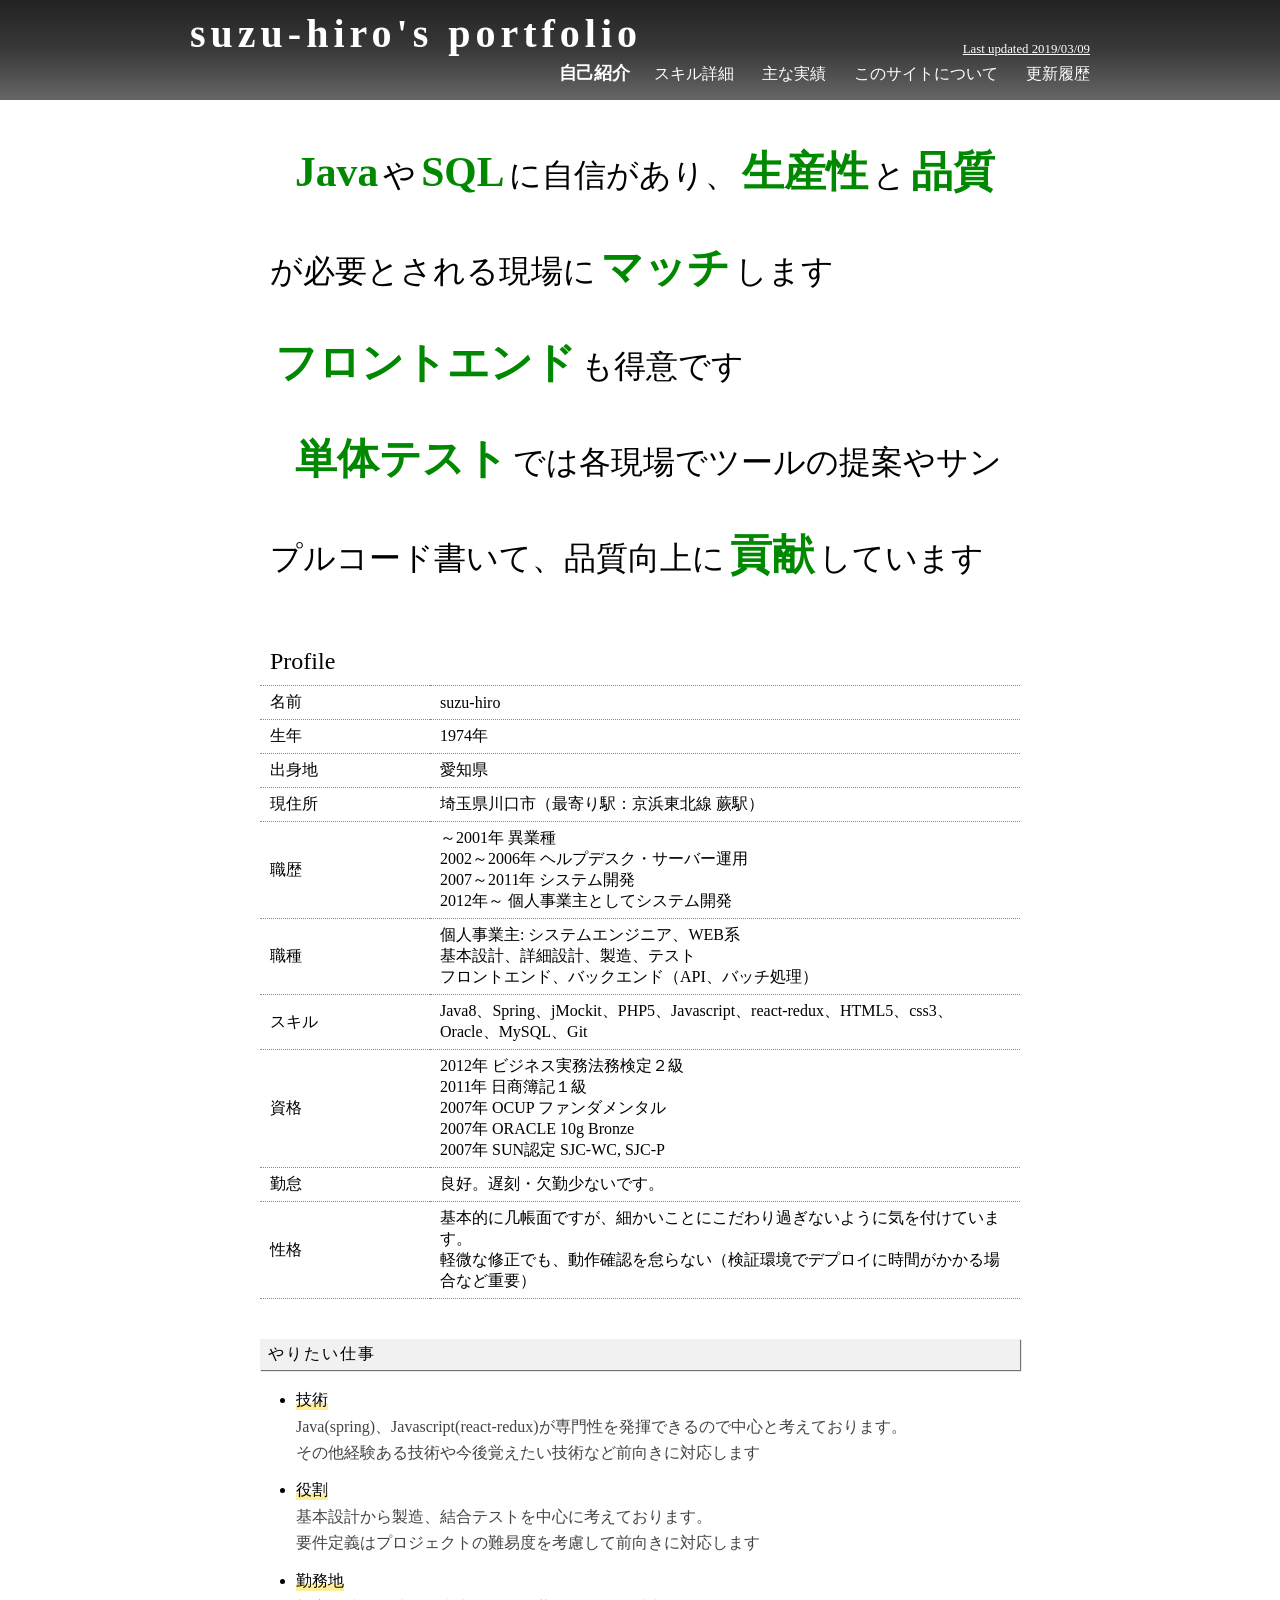
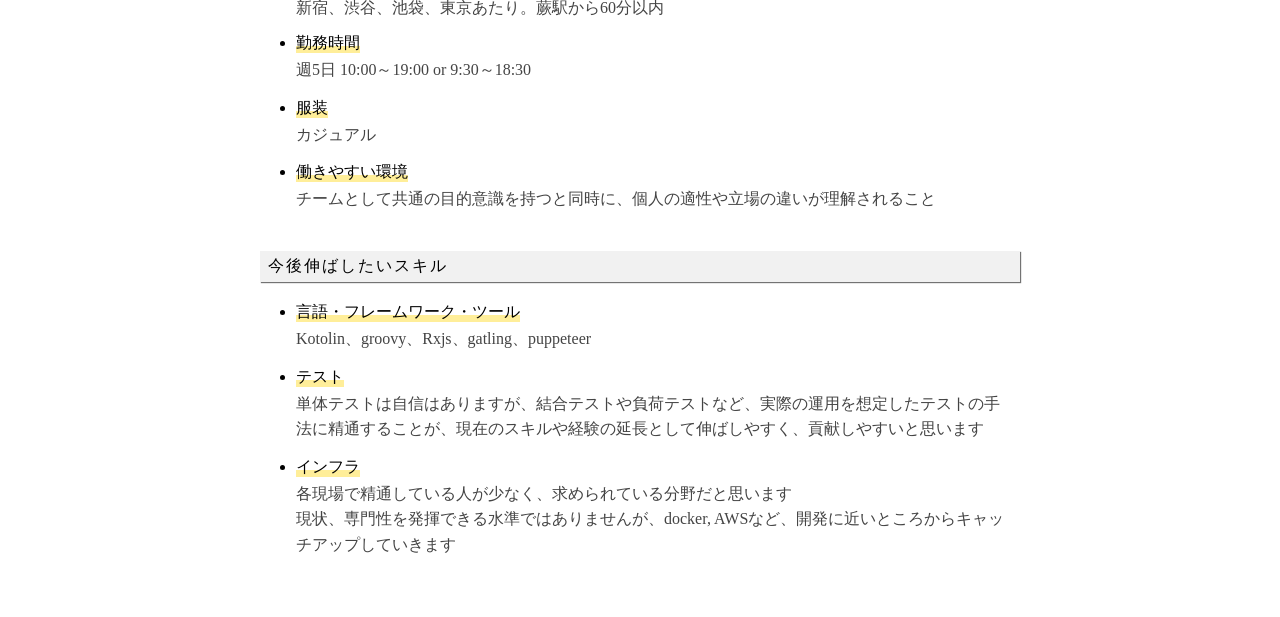
<file: index.html>
<!doctype html>
<html>
<head>
	<meta charset="UTF-8"/>
	<meta name="viewport" content="width=device-width,initial-scale=1">
	<title>suzu-hiro's portfolio</title>
	<link rel="shortcut icon" href="./favicon.png"/>
	<link rel="stylesheet" href="./main.css">
	<style>
	</style>
	<script src="./js/rxjs.umd.min.js"></script>
	<script src="./main.js"></script>
	<script>
	</script>
</head>
<body>
	<header>
		<div class="container">
			<h1>suzu-hiro's portfolio</h1>
			<div class="update">Last updated 2019/03/09</div>
			<div class="menu-wrapper">
				<div class="humberger"><i class="fas fa-bars"></i></div>
				<ul class="menu">
					<li class="menu-title">
						<h2>suzuhiro's portfolio</h2>
						<p>MENU</p>
						<div class="close"><i class="far fa-times-circle"></i></div>
					</li>
					<li class="sel">自己紹介</li>
					<li>スキル詳細</li>
					<li>主な実績</li>
					<li>このサイトについて</li>
					<li>更新履歴</li>
				</ul>
			</div>
			<div class="overlay"></div>
		</div>
	</header>
	<div id="content">
		<div class="container">
			<article class="profile sel">
				<section class="full-screen">
					<p>
						<em>Java</em>や<em>SQL</em>に自信があり、<em>生産性</em>と<em>品質</em>が必要とされる現場に<em>マッチ</em>します<br>
						<em>フロントエンド</em>も得意です
					</p>
					<p>
						<em>単体テスト</em>では各現場でツールの提案やサンプルコード書いて、品質向上に<em>貢献</em>しています
					</p>
				</section>
				<table class="common-table">
					<caption>Profile</caption>
					<tbody>
						<tr>
							<th>名前</th>
							<td>suzu-hiro</td>
						</tr>
						<tr>
							<th>生年</th>
							<td>1974年</td>
						</tr>
						<tr>
							<th>出身地</th>
							<td>愛知県</td>
						</tr>
						<tr>
							<th>現住所</th>
							<td>埼玉県川口市（最寄り駅：京浜東北線 蕨駅）</td>
						</tr>
						<tr>
							<th>職歴</th>
							<td>
								～2001年 異業種<br>
								2002～2006年 ヘルプデスク・サーバー運用<br>
								2007～2011年 システム開発<br>
								2012年～ 個人事業主としてシステム開発
							</td>
						</tr>
						<tr>
							<th>職種</th>
							<td>
								個人事業主: システムエンジニア、WEB系<br>
								基本設計、詳細設計、製造、テスト<br>
								フロントエンド、バックエンド（API、バッチ処理）
							</td>
						</tr>
						<tr>
							<th>スキル</th>
							<td>
								Java8、Spring、jMockit、PHP5、Javascript、react-redux、HTML5、css3、Oracle、MySQL、Git
							</td>
						</tr>
						<tr>
							<th>資格</th>
							<td>
								2012年 ビジネス実務法務検定２級<br>
								2011年 日商簿記１級<br>
								2007年 OCUP ファンダメンタル<br>
								2007年 ORACLE 10g Bronze<br>
								2007年 SUN認定 SJC-WC, SJC-P
							</td>
						</tr>
						<tr>
							<th>勤怠</th>
							<td>良好。遅刻・欠勤少ないです。</td>
						</tr>
						<tr>
							<th>性格</th>
							<td>基本的に几帳面ですが、細かいことにこだわり過ぎないように気を付けています。<br>軽微な修正でも、動作確認を怠らない（検証環境でデプロイに時間がかかる場合など重要）</td>
						</tr>
					</tbody>
				</table>
				<section class="simple">
					<dl>
						<dt>やりたい仕事</dt>
						<dd>
							<ul class="normal-list">
								<li>
									<em>技術</em>
									<p>
										Java(spring)、Javascript(react-redux)が専門性を発揮できるので中心と考えております。<br>その他経験ある技術や今後覚えたい技術など前向きに対応します
									</p>
								</li>
								<li>
									<em>役割</em>
									<p>
										基本設計から製造、結合テストを中心に考えております。<br>要件定義はプロジェクトの難易度を考慮して前向きに対応します
									</p>
								</li>
								<li>
									<em>勤務地</em>
									<p>新宿、渋谷、池袋、東京あたり。蕨駅から60分以内<p>
								</li>
								<li>
									<em>勤務時間</em>
									<p>週5日 10:00～19:00 or 9:30～18:30</p>
								</li>
								<li><em>服装</em><p>カジュアル</p></li>
								<li><em>働きやすい環境</em><p>チームとして共通の目的意識を持つと同時に、個人の適性や立場の違いが理解されること</li>
						</dd>
						<dt>今後伸ばしたいスキル</dt>
						<dd>
							<ul class="normal-list">
								<li><em>言語・フレームワーク・ツール</em>
									<p>Kotolin、groovy、Rxjs、gatling、puppeteer</p>
								</li>
								<li>
									<em>テスト</em>
									<p>単体テストは自信はありますが、結合テストや負荷テストなど、実際の運用を想定したテストの手法に精通することが、現在のスキルや経験の延長として伸ばしやすく、貢献しやすいと思います</p>
								</li>
								<li>
									<em>インフラ</em>
									<p>
										各現場で精通している人が少なく、求められている分野だと思います<br>現状、専門性を発揮できる水準ではありませんが、docker, AWSなど、開発に近いところからキャッチアップしていきます
									</p>
								</li>
						</dd>
					</dl>
				</section>
			</article>
			<article class="accordion skill">
				<p class="a_title">スキル詳細</p>
				<section class="blue open">
					<div class="header">
						<div class="title">Java<span>5年～</span></div>
						<div class="star"><i class="fas fa-star"></i><i class="fas fa-star"></i><i class="fas fa-star"></i></div>
						<i class="fas fa-angle-up"></i>
					</div>
					<div class="detail">
						<div class="card-wrapper">
							<div class="card">
								<div class="card-title">Java8</div>
								<div class="card-content">
									実務経験十分、バージョン8も<em>Stream Api</em>など重要な機能は問題なく使えます。<br>折に触れて書籍などで仕様理解を深めています
								</div>
							</div>
							<div class="card">
								<div class="card-title">Spring</div>
								<div class="card-content">
									最近では<em>SpringBoot</em>が多いです。<em>MVC</em><em>DI</em><em>AOP</em>など適切に使えます。<br>新しいバージョンの<em>WebFlux</em>は学習中です
								</div>
							</div>
							<div class="card">
								<div class="card-title">jUnit</div>
								<div class="card-content">
									バージョン5は学習中。<em>jMockit</em>を未使用の現場では提案しております<br><em>assertJ</em>も使いやすいです
								</div>
							</div>
							<div class="card">
								<div class="card-title">ORM</div>
								<div class="card-content">
									<em>MyBatis</em>などSQLを自由に書きやすいライブラリが好みです。<em>JPA</em>も実務で使用しますので問題ありません
								</div>
							</div>
						</div>
						<div class="note">
							自分にとって、一番<em>強み</em>となる技術ですので、言語仕様の理解から、周辺のツールについても意識してキャッチアップを心がけています
						</div>
					</div>
				</section>
				<section class="blue">
					<div class="header">
						<div class="title">PHP<span>3年</span></div>
						<div class="star"><i class="fas fa-star"></i><i class="fas fa-star"></i></div>
						<i class="fas fa-angle-up"></i>
					</div>
					<div class="detail">
						<div class="card-wrapper">
							<div class="card">
								<div class="card-title">FuelPHP</div>
								<div class="card-content">
									実務で6か月程度使用しました。わかりやすいFWという印象です。
								</div>
							</div>
							<div class="card">
								<div class="card-title">concrete5</div>
								<div class="card-content">
									実務で3か月程度使用しました。2013年ですので今は覚えていません。
								</div>
							</div>
						</div>
						<div class="note">
							実務でWebAPIやバッチ処理など経験は少なくないですが、フレームワークの経験は少ないです<br>
							個人で開発する際にはPHPを利用しています<br>個人利用のレンタルサーバーで<em>バージョン7</em>にアップしたのでゆっくりキャッチアップ中です
						</div>
					</div>
				</section>
				<section class="blue open">
					<div class="header">
						<div class="title">JavaScript<span>5年～</span></div>
						<div class="star"><i class="fas fa-star"></i><i class="fas fa-star"></i><i class="fas fa-star"></i></div>
						<i class="fas fa-angle-up"></i>
					</div>
					<div class="detail">
						<div class="card-wrapper">
							<div class="card">
								<div class="card-title">Ecma<wbr>Script</div>
								<div class="card-content">
									最新仕様のキャッチアップに心がけています
								</div>
							</div>
							<div class="card">
								<div class="card-title">React-redux</div>
								<div class="card-content">
									<em>React</em>単体の経験も<em>React-redux</em>の経験もあります。<br>
									モダンなライブラリの中では特に重点的に学習しています<br>
									<em>Redux-saga</em>も少し学習しています
								</div>
							</div>
							<div class="card">
								<div class="card-title">jQuery</div>
								<div class="card-content">
									2015年以降は実務でも個人の開発でも使用しておりません。新しい仕様やライブラリは必要があればキャッチアップします
								</div>
							</div>
							<div class="card">
								<div class="card-title">Rxjs</div>
								<div class="card-content">
									実務経験はありませんが、イベント周りの機能が気に入って、個人の開発で少しずつ活用しています
								</div>
							</div>
							<div class="card">
								<div class="card-title">Node.js</div>
								<div class="card-content">
									<em>express</em>を使用して、UIサーバーとして実務で経験があります
								</div>
							</div>
						</div>
						<div class="note">
							自分の<em>強み</em>として、ぜひ現場で力を発揮したい技術です
						</div>
					</div>
				</section>
				<section class="blue open">
					<div class="header">
						<div class="title">HTML/CSS<span>5年～</span></div>
						<div class="star"><i class="fas fa-star"></i><i class="fas fa-star"></i><i class="fas fa-star"></i></div>
						<i class="fas fa-angle-up"></i>
					</div>
					<div class="detail">
						<div class="card-wrapper">
							<div class="card">
								<div class="card-title">CSS設計</div>
								<div class="card-content">
									<em>OOCSS</em><em>BEM</em><em>SMACSS</em>などありますが、現場でもしっかり取り組んだ経験がないので、機会があれば取り組みたいです
								</div>
							</div>
							<div class="card">
								<div class="card-title">Sass</div>
								<div class="card-content">
									複数の現場で実務経験あり
								</div>
							</div>
						</div>
						<div class="note">
							古いブラウザの考慮が必要な実務より、個人の開発で自由に新しい仕様を試しています。<br>
							デザイナーほどの専門性ではないと思いますが、自信のある技術です<br>
							このサイトのコーディングでスキルの判断はできると思います
						</div>
					</div>
				</section>
				<section class="blue open">
					<div class="header">
						<div class="title">SQL<span>5年～</span></div>
						<div class="star"><i class="fas fa-star"></i><i class="fas fa-star"></i><i class="fas fa-star"></i></div>
						<i class="fas fa-angle-up"></i>
					</div>
					<div class="detail">
						<div class="card-wrapper">
							<div class="card">
								<div class="card-title">パフォーマンス</div>
								<div class="card-content">
									<em>インデックス</em>が効かないケース、<em>ソート</em>が掛かり遅くなるケースの把握、<br>
									<em>実行計画</em>によるコストの計測ができます
								</div>
							</div>
							<div class="card">
								<div class="card-title">Window関数</div>
								<div class="card-content">
									<em>MySQL</em>ではバージョン8で実装されるようですが、<em>Oracle</em><em>Postgres</em>など利用可能な現場では活用しています
								</div>
							</div>
						</div>
						<div class="note">
							自分の<em>強み</em>である技術の一つです<br>
							レコード数の増加により、極端にパフォーマンスが劣化する場合やインデックスよりフルスキャンの方が早い場合などの判断には深い知識が必要になりますので、さらに上を目指したいです
						</div>
					</div>
				</section>
				<section class="blue">
					<div class="header">
						<div class="title">その他言語</div>
						<i class="fas fa-angle-up"></i>
					</div>
					<div class="detail">
						<div class="card-wrapper">
							<div class="card">
								<div class="card-title">Groovy</div>
								<div class="card-content">
									特にサーバーサイドの言語としての経験はありませんが、<em>gradle</em><em>Jenkins</em><em>spock</em>など開発回りのツール類で使用する機会が多く、
									基本的な言語仕様の理解は重要と考えています
								</div>
							</div>
							<div class="card">
								<div class="card-title">Python</div>
								<div class="card-content">
									他プロジェクトの手伝いで2か月程度触りました。マイクロサービスとしてシステム間を中継するシステムです。専門的なスキルはありません。
								</div>
							</div>
						</div>
					</div>
				</section>
				<section class="red">
					<div class="header">
						<div class="title">DB</div>
						<i class="fas fa-angle-up"></i>
					</div>
					<div class="detail">
						<div class="card-wrapper">
							<div class="card">
								<div class="card-title">テーブル設計</div>
								<div class="card-content">
									実務ではテーブル数20未満の小規模開発で担当したことがあります。大規模開発で自分がメインで1から担当した経験はありません
								</div>
							</div>
							<div class="card">
								<div class="card-title">DB製品</div>
								<div class="card-content">
									<em>MySQL</em>経験が多く、<em>Oracle</em><em>Postgresql</em>の順に経験が多いです
								</div>
							</div>
							<div class="card">
								<div class="card-title">トランザクション</div>
								<div class="card-content">
									異なる<em>DataSource</em>を同じメソッド内で制御した経験はあります。<br>
									<em>トランザクション分離レベル</em>をすらすら説明できるほどではありませんので理解を深めたいです
								</div>
							</div>
						</div>
						<div class="note">
							<em>Oracle</em>の認定資格の学習を通じて<em>DBA</em>としての知識もある程度あります
						</div>
					</div>
				</section>
				<section class="red">
					<div class="header">
						<div class="title">その他ミドルウェア</div>
						<i class="fas fa-angle-up"></i>
					</div>
					<div class="detail">
						<div class="card-wrapper">
							<div class="card">
								<div class="card-title">Git</div>
								<div class="card-content">
									十分経験あります。<em>SourceTree</em>とコマンドを併用して操作しています<br>
									プロジェクトにより運用方法はまちまちですが、合わせます
								</div>
							</div>
							<div class="card">
								<div class="card-title">Nginx</div>
								<div class="card-content">
									ある程度設定ファイルを編集したり、不具合の調査は可能です<br>
									<em>Luaスクリプト</em>でMockの挙動を書いたことがあります
								</div>
							</div>
							<div class="card">
								<div class="card-title">Jenkins</div>
								<div class="card-content">
									簡単な<em>Job</em>や<em>Pipeline</em>の作成は可能です
								</div>
							</div>
						</div>
					</div>
				</section>
				<section class="green">
					<div class="header">
						<div class="title">AWS<span>2年</span></div>
						<div class="star"><i class="fas fa-star"></i></div>
						<i class="fas fa-angle-up"></i>
					</div>
					<div class="detail">
						<div class="card-wrapper">
							<div class="card">
								<div class="card-title">S3</div>
								<div class="card-content">
									<em>Java SDK</em> <em>CLI</em>などで使用した経験あり
								</div>
							</div>
							<div class="card">
								<div class="card-title">SQS</div>
								<div class="card-content">
									<em>Java SDK</em> <em>CLI</em>などで使用した経験あり
								</div>
							</div>
							<div class="card">
								<div class="card-title">DynamoDB</div>
								<div class="card-content">
									<em>Java SDK</em> で使用した経験あり
								</div>
							</div>
						</div>
						<div class="note">
							強い分野ではありませんが、必要に応じてキャッチアップします
						</div>
					</div>
				</section>
				<section class="green">
					<div class="header">
						<div class="title">Linux<span>5年</span></div>
						<div class="star"><i class="fas fa-star"></i></div>
						<i class="fas fa-angle-up"></i>
					</div>
					<div class="detail">
						<div class="card-wrapper">
							<div class="card">
								<div class="card-title">コマンド</div>
								<div class="card-content">
									開発に必要な範囲で基本的な操作<br>期限切れですが<em>Lpic Level2</em>を取得したことがあります<br>
								</div>
							</div>
							<div class="card">
								<div class="card-title">Bash</div>
								<div class="card-content">
									継続して複数の現場で多用することがなくしっかり覚えていませんが<br>
									DB操作、外部APIなど、複雑なバッチを書いた経験もあります
								</div>
							</div>
						</div>
						<div class="note">
							強い分野ではありませんが、開発で必要なスキルはあります
						</div>
					</div>
				</section>
				<section class="green">
					<div class="header">
						<div class="title">その他インフラ</div>
						<i class="fas fa-angle-up"></i>
					</div>
					<div class="detail">
						<div class="card-wrapper">
							<div class="card">
								<div class="card-title">Docker</div>
								<div class="card-content">
									開発時に起動したり停止したり、不要なimageを削除したりの操作はできます<br>
									全般的な基本知識はありますが、複雑な<em>DockerFile</em>の作成は難しいです<br>
									現在の開発では特に重要な技術と考えています
								</div>
							</div>
						</div>
					</div>
				</section>
				<section class="gray open">
					<div class="header">
						<div class="title">その他スキル</div>
						<i class="fas fa-angle-up"></i>
					</div>
					<div class="detail">
						<div class="card-wrapper">
							<div class="card">
								<div class="card-title">正規表現</div>
								<div class="card-content">
									自信のあるスキルです
								</div>
							</div>
							<div class="card">
								<div class="card-title">VBA</div>
								<div class="card-content">
									2016年以前は開発機が<em>Windows</em>で、ドキュメント類も<em>Office</em>が多く、作業効率化のツール作成でよく活用していました
								</div>
							</div>
							<div class="card">
								<div class="card-title">Power<wbr>Shell</div>
								<div class="card-content">
									開発機が<em>Windows</em>のころは、テキストやファイルの操作でよく活用していました
								</div>
							</div>
							<div class="card">
								<div class="card-title">Gatling</div>
								<div class="card-content">
									最近、負荷試験で使用するケースが増え、重要なスキルと思います
								</div>
							</div>
							<div class="card">
								<div class="card-title">Puppeteer</div>
								<div class="card-content">
									ログイン画面の入力フォームがしっかり表示されているかのチェックで導入したことがあります
								</div>
							</div>
						</div>
					</div>
				</section>
			</article>
			<article class="accordion works">
				<p class="a_title">主な実績</p>
				<section class="black open">
					<div class="header">
						<div class="title">WEB広告運用ツール開発支援</div>
						<i class="fas fa-angle-up"></i>
					</div>
					<div class="detail">
						<div class="card-wrapper">
							<div class="card">
								<div class="card-title">期間</div>
								<div class="card-content">2016/04～2017/03</div>
							</div>
							<div class="card">
								<div class="card-title">案件内容</div>
								<div class="card-content">
									<ul>
										<li>広告媒体の実績データ取り込みバッチ機能製造</li>
										<li>運用ツール画面作成</li>
									</ul>
								</div>
							</div>
							<div class="card">
								<div class="card-title">役割</div>
								<div class="card-content">
									<ul>
										<li>バックエンド</li>
										<li>フロントエンド</li>
									</ul>
								</div>
							</div>
							<div class="card">
								<div class="card-title">チーム</div>
								<div class="card-content">
									全体：18名、開発：12名
								</div>
							</div>
							<div class="card">
								<div class="card-title">担当工程</div>
								<div class="card-content">基本設計～結合試験、保守運用</div>
							</div>
							<div class="card">
								<div class="card-title">開発環境</div>
								<div class="card-content">
									<em>Java8</em>、SpringBoot、MyBatis、SonarQube、<em>React-redux</em>、docker
								</div>
							</div>
						</div>
						<div class="svg-wrapper">
							<p class="svg-title">システム概要</p>
							<p class="svg-desc">様々なインターネット広告媒体のクリックなどの実績を、バッチ処理で取り込んでマスタテーブルや実績テーブルに保存する</p>
							<div class="svg">
								<a class="svg-open" href="./plantuml/case1.svg" target="_blank"><i class="fas fa-external-link-alt"></i></a>
								<img src="./plantuml/case1.svg">
							</div>
						</div>
						<div class="note">
							バッチ処理では、上記図の全般を担当。データを取り込む方式が多岐にわたり技術の幅が広がりました<br>
							入場間もない私は簡単な機能を中心に担当する予定でしが、急遽メイン担当が現場を離れることになり、全機能を引き継ぎ、
							増員やリスケ無しに無事リリースできました<br>
							コーディングスキルを<em>発揮</em>できたと思います<br>
							その後、運用チームが使う画面の機能を担当し、<em>react-redux</em>の経験を積みました
						</div>
					</div>
				</section>
				<section class="black open">
					<div class="header">
						<div class="title">でんきアプリ開発</div>
						<i class="fas fa-angle-up"></i>
					</div>
					<div class="detail">
						<div class="card-wrapper">
							<div class="card">
								<div class="card-title">期間</div>
								<div class="card-content">2015/11～2016/03</div>
							</div>
							<div class="card">
								<div class="card-title">案件内容</div>
								<div class="card-content">
									<ul>
										<li>電気利用データの取り込み機能開発</li>
										<li>アプリで顧客向け機能開発</li>
									</ul>
								</div>
							</div>
							<div class="card">
								<div class="card-title">役割</div>
								<div class="card-content">
									<ul>
										<li>バックエンド</li>
									</ul>
								</div>
							</div>
							<div class="card">
								<div class="card-title">チーム</div>
								<div class="card-content">
									全体：60名、開発：30名
								</div>
							</div>
							<div class="card">
								<div class="card-title">担当工程</div>
								<div class="card-content">要件定義～総合試験</div>
							</div>
							<div class="card">
								<div class="card-title">開発環境</div>
								<div class="card-content">
									<em>Java8</em>、JavaEE6、JaxRS、Jenkins、<em>S3</em>、<em>SQS</em>、<em>DynamoDB</em>、MySQL
								</div>
							</div>
						</div>
						<div class="note">
							電気利用データをバッチ処理で取り込み、ストアドプロシージャでデータ加工してDBに保存<br>
							差分データを<em>SQS</em>で対向システムに送る機能を担当しました<br>
							その他、スマホアプリからリクエストされるAPIの実装も行いました
						</div>
					</div>
				</section>
				<section class="black open">
					<div class="header">
						<div class="title">メッセージ配信サービス</div>
						<i class="fas fa-angle-up"></i>
					</div>
					<div class="detail">
						<div class="card-wrapper">
							<div class="card">
								<div class="card-title">期間</div>
								<div class="card-content">2015/04～2015/10</div>
							</div>
							<div class="card">
								<div class="card-title">案件内容</div>
								<div class="card-content">
									<ul>
										<li>メッセージ配信サービス管理画面開発</li>
										<li>Androidアプリ、メッセージ表示開発</li>
									</ul>
								</div>
							</div>
							<div class="card">
								<div class="card-title">役割</div>
								<div class="card-content">
									<ul>
										<li>フロントエンド</li>
										<li>バックエンド</li>
										<li>Androidアプリ</li>
									</ul>
								</div>
							</div>
							<div class="card">
								<div class="card-title">チーム</div>
								<div class="card-content">
									全体：40名、開発：12名
								</div>
							</div>
							<div class="card">
								<div class="card-title">担当工程</div>
								<div class="card-content">詳細設計～結合試験</div>
							</div>
							<div class="card">
								<div class="card-title">開発環境</div>
								<div class="card-content">
									<em>Java8</em>、Spring、Android、MySQL、<em>React</em>、TypeScript、node.js、gulp
								</div>
							</div>
						</div>
						<div class="note">
							Android端末に、メッセージ配信し分析するツールのサーバーサイドのAPIと管理画面の開発<br>
							<em>モダンなフロントエンド</em>開発に初めて触れました。<br>
							管理画面では表示するメッセージのプレビューをリアルタイムで表示し、プレビュー上でスワイプで画像表示を切り替える機能の開発が面白かったです
						</div>
					</div>
				</section>
				<section class="black open">
					<div class="header">
						<div class="title">Tdnet xbrlデータ取得(個人利用)</div>
						<i class="fas fa-angle-up"></i>
					</div>
					<div class="detail">
						<div class="card-wrapper">
							<div class="card">
								<div class="card-title">期間</div>
								<div class="card-content">2015/04～</div>
							</div>
							<div class="card">
								<div class="card-title">案件内容</div>
								<div class="card-content">
									xbrlデータの有効活用。バッチでxbrlデータを取り込む<br>
									別途、情報系の画面を作成
								</div>
							</div>
							<div class="card">
								<div class="card-title">開発環境</div>
								<div class="card-content">
									レンタルサーバー、PHP5、MySQL
								</div>
							</div>
						</div>
						<div class="svg-wrapper">
							<p class="svg-title">システム概要</p>
							<p class="svg-desc">xbrl一覧取得バッチと、xbrl解析データ保存バッチを分けて実装</p>
							<div class="svg">
								<a class="svg-open" href="./plantuml/case2.svg" target="_blank"><i class="fas fa-external-link-alt"></i></a>
								<img src="./plantuml/case2.svg" width="800px">
							</div>
						</div>
						<div class="note">
							cronのバッチ処理の処理時間の制約のため、バッチ処理を２つに分ける<br>
							xbrl取り込みバッチは実務で作成するバッチ並みに複雑です。日本基準の他、IFRS、米国基準があるため、データ変換もテーブルもそれなりに複雑
						</div>
					</div>
				</section>
			</article>
			<article class="simple about">
				<p class="a_title">このサイトについて</p>
				<dl>
					<dt>使用した技術</dt>
					<dd>
						基本技術：HTML、CSS、Javascript<br>
						font: <a href="https://fontawesome.com/icons?d=gallery&m=free" target="_blank">Font Awesome</a><br>
						ライブラリ： <a href="https://rxjs-dev.firebaseapp.com/" target="_blank">RxJS v6</a><br>
						その他ツール： PlantUml
					</dd>
					<dt>デザイン</dt>
					<dd>
							レスポンシブデザインで設計しております。
					</dd>
					<dt>技術的なポイント</dt>
					<dd>
						デザインやコーディングは特に他のサイトは参考にしておりません。
						極力ライブラリは使用せず、基本的な技術のみを使用しました。<br>
						RxJSは、実務未経験ですが、イベント周りの実装が強力で最近気に入っています
					</dd>
					<dt>サイトの狙い</dt>
					<dd>
						<ul class="normal-list">
							<li>サイトを通じて得意な技術や希望を知っていただき、スキルミスマッチなどにより力が発揮できないことを避けること</li>
							<li>経験した現場や技術が多くなってきたので、要点を整理する</li>
							<li>自分のエンジニアとしての特長を表現し伝える力を磨く</li>
						</ul>
					</dd>
				</dl>
			</article>
			<article class="history">
				<table class="common-table">
					<caption>更新履歴</caption>
					<tbody>
						<tr>
							<th>2019/01/05</th>
							<td>initial commit</td>
						</tr>
						<tr>
							<th>2019/02/25</th>
							<td>公開できる最低限のコンテンツの準備完了</td>
						</tr>
						<tr>
							<th>2019/03/09</th>
							<td>自己紹介に「やりたい仕事」「今後伸ばしたいスキル」を追加
								<br>実績に個人利用の開発を追加
							</td>
						</tr>
					</tbody>
				</table>
			</article>
		</div>
	</div>
	<div class="mask"></div>
	<div id="to-top"><i class="fas fa-arrow-alt-circle-up"></i></div>
</body>
</html>
</file>
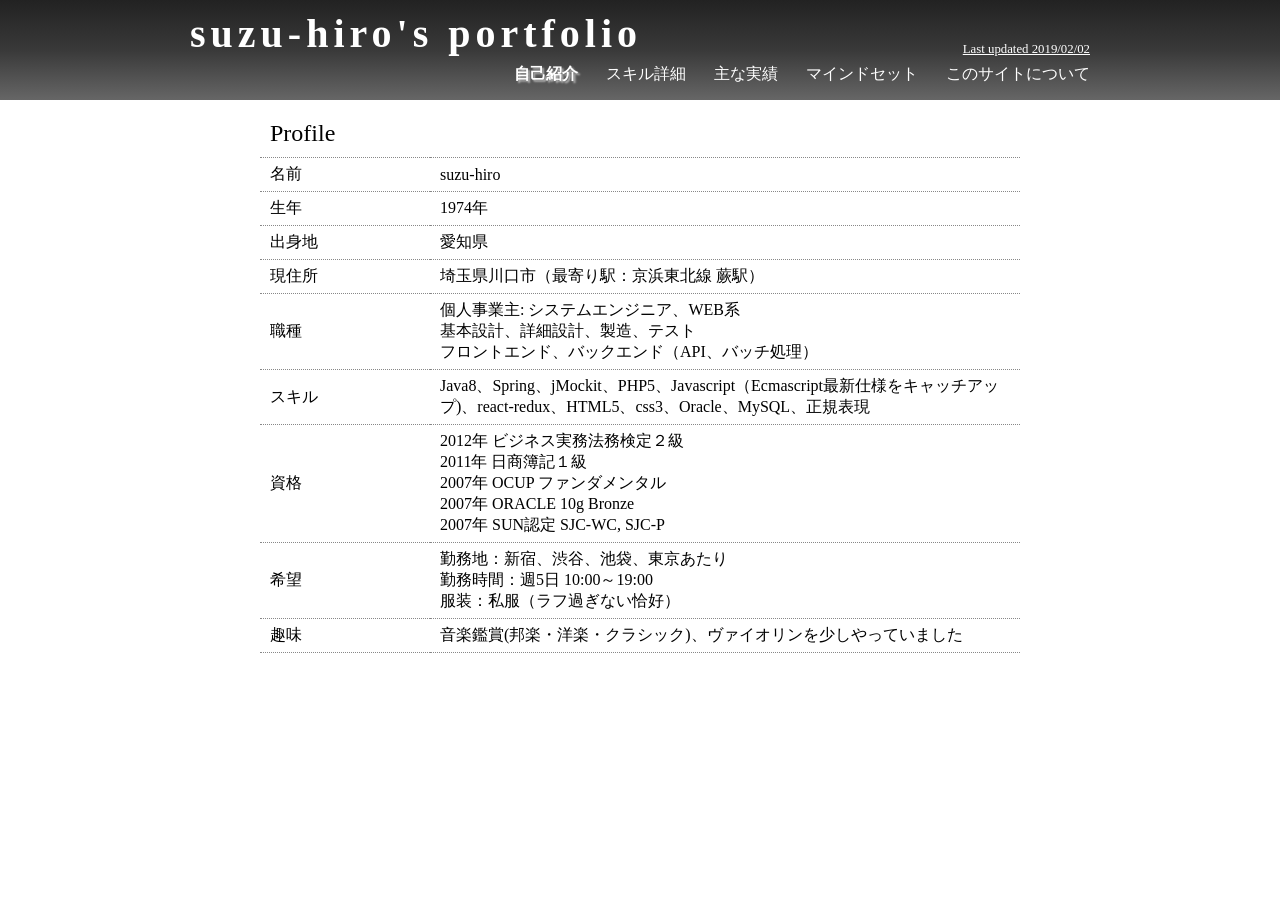
<file: docs/index.html>
<!doctype html>
<html>
<head>
	<meta charset="UTF-8"/>
	<meta name="viewport" content="width=device-width,initial-scale=1">
	<title>suzu-hiro's portfolio</title>
	<link rel="stylesheet" href="./main.css">
	<style>
	</style>
	<script src="./js/rxjs.umd.min.js"></script>
	<script src="./main.js"></script>
	<script>
	</script>
</head>
<body>
	<header>
		<div class="container">
			<h1>suzu-hiro's portfolio</h1>
			<div class="update">Last updated 2019/02/02</div>
			<div class="menu-wrapper">
				<div class="humberger"><i class="fas fa-bars"></i></div>
				<ul class="menu">
					<li class="menu-title">
						<h2>suzuhiro's portfolio</h2>
						<p>MENU</p>
						<div class="close"><i class="far fa-times-circle"></i></div>
					</li>
					<li class="sel">自己紹介</li>
					<li>スキル詳細</li>
					<li>主な実績</li>
					<li>マインドセット</li>
					<li>このサイトについて</li>
				</ul>
			</div>
			<div class="overlay"></div>
		</div>
	</header>
	<div id="content">
		<div class="container">
			<article class="sel">
				<table class="profile">
					<caption>Profile</caption>
					<tbody>
						<tr>
							<th>名前</th>
							<td>suzu-hiro</td>
						</tr>
						<tr>
							<th>生年</th>
							<td>1974年</td>
						</tr>
						<tr>
							<th>出身地</th>
							<td>愛知県</td>
						</tr>
						<tr>
							<th>現住所</th>
							<td>埼玉県川口市（最寄り駅：京浜東北線 蕨駅）</td>
						</tr>
						<tr>
							<th>職種</th>
							<td>
								個人事業主: システムエンジニア、WEB系<br>
								基本設計、詳細設計、製造、テスト<br>
								フロントエンド、バックエンド（API、バッチ処理）
							</td>
						</tr>
						<tr>
							<th>スキル</th>
							<td>
								Java8、Spring、jMockit、PHP5、Javascript（Ecmascript最新仕様をキャッチアップ)、react-redux、HTML5、css3、Oracle、MySQL、正規表現
							</td>
						</tr>
						<tr>
							<th>資格</th>
							<td>
								2012年 ビジネス実務法務検定２級<br>
								2011年 日商簿記１級<br>
								2007年 OCUP ファンダメンタル<br>
								2007年 ORACLE 10g Bronze<br>
								2007年 SUN認定 SJC-WC, SJC-P
							</td>
						</tr>
						<tr>
							<th>希望</th>
							<td>
								勤務地：新宿、渋谷、池袋、東京あたり<br>
								勤務時間：週5日 10:00～19:00<br>
								服装：私服（ラフ過ぎない恰好）
							</td>
						</tr>
						<tr>
							<th>趣味</th>
							<td>音楽鑑賞(邦楽・洋楽・クラシック)、ヴァイオリンを少しやっていました</td>
						</tr>
					</tbody>
				</table>
			</article>
			<article class="accordion skill">
				<section>
					<div class="header">
						<div class="title">Java</div>
						<div class="star"><i class="fas fa-star"></i></div>
						<i class="fas fa-angle-up"></i>
					</div>
					<div class="detail">
						あいうえお<br>かきくけこ
					</div>
				</section>
				<section>
					<div class="header">
						<div class="title">Java</div>
						<div class="star"><i class="fas fa-star"></i></div>
						<i class="fas fa-angle-up"></i>
					</div>
					<div class="detail">
						あいうえお<br>かきくけこ
					</div>
				</section>
			</article>
			<article>主な実績</article>
			<article class="simple mindset">
				<p class="a_title">マインドセット</p>
				<dl>
					<dt>チーム開発</dt>
					<dd>
						決められたことしかできないと言うことがありますが、やるべきことが明確に決められない決められたことができていないことも多い認識です。<br>
						やるべきことをしっかり認識して成果を出していけば自信に繋がり、そこで初めてそれ以上のことができるようになると思います。<br>
						私は、基本設計以降の作業を担当する１メンバーとしてチームに参画することになると思いますので、上記のことを意識して取り組みます。
					</dd>
					<dt>技術習得</dt>
					<dd>
						Java、Ecmascriptのように自分の強みである技術については常に、公式サイトで情報収集や必要に応じて実際に動かしてキャッチアップしています。<br>
						ライブラリ類については、目新しさや面白さだけではなく、現場で使えるか検討して学習しております。
					</dd>
					<dt>コーディングスタイル</dt>
					<dd>
						保守性、分かりやすさ、パフォーマンス、拡張性などを考えて最適なコードを書くように心がけております。<br>
						重要なのは、手段を目的化しないことです。新しい技術や概念を学習すると使いたくなるもので、ある程度スキルアップのために必要ですが、影響範囲を慎重に見極めるべきです。<br>
						最近javaで、Collectionのメソッドで表現できることを、Stream API を使用するケースが散見されます。計測すると100倍程度差が出る場合もあります。体感できるレベルで問題になることは少ないと思いますが、基本的な考え方として、パフォーマンスを意識してよりシンプルに書くスタイルがよいと思います。
					</dd>
					<dt>勤怠</dt>
					<dd>
						体調管理も仕事と考えておりますので、病欠や遅刻・早退はかなり少ない方です。<br>
						急病でなければ土日の通院ができる場合も多く、私用も含めて、業務中心にスケジュール管理をします
					</dd>
				</dl>
			</article>
			<article class="simple about">
				<p class="a_title">このサイトについて</p>
				<dl>
					<dt>使用した技術</dt>
					<dd>
						基本技術：HTML、CSS、Javascript<br>
						font: <a href="https://fontawesome.com/icons?d=gallery&m=free" target="_blank">Font Awesome</a><br>
						ライブラリ： <a href="https://rxjs-dev.firebaseapp.com/" target="_blank">RxJS v6</a>
					</dd>
					<dt>デザイン</dt>
					<dd>
							レスポンシブデザインで設計しております。
					</dd>
					<dt>技術的なポイント</dt>
					<dd>
						デザインやコーディングは特に他のサイトは参考にしておりません。
						極力ライブラリは使用せず、基本的な技術のみを使用しました。<br>
						RxJSを使用しているのは、実務では使用したことはありませんが、イベント周りの実装が強力で最近気に入っています。<br>
						異なるイベントを一つのストリームとして処理し、豊富なoperatorsで、できたらいいなと思う制御を手軽に利用できるところは、いつか実務で生かしたいです
					</dd>
					<dt>サイトの狙い</dt>
					<dd>
							サイトを通じて得意な技術や希望を知っていただき、スキルミスマッチなどにより力が発揮できないことを避けることが目的です
					</dd>
				</dl>
			</article>
		</div>
	</div>
	<div class="mask"></div>
</body>
</html>
</file>
<file: main.css>
@import url(./fontawesome/css/all.min.css);
@charset "utf-8";
body {
	z-index: 1;
}
body, ul {
	margin: 0;
	padding: 0;
}
h1 {
	margin: 10px 0;
	font-size: 2.5em;
	letter-spacing: 5px;
	font-family: 'Comic Sans MS';
}
.container {
	position: relative;
	max-width: 900px;
	margin: 0 auto;
}
header {
	position: fixed;
	top: 0;
	height: 100px;
	width: 100vw;
	color: white;
	background: linear-gradient(#222, #393939, #666);
	z-index: 80;
}
.update {
	position: absolute;
	top: 32px;
	right: 0;
	font-size: .8rem;
	text-decoration: underline;
}
.menu-wrapper {
	position: absolute;
	right: 0;
	bottom: -28px;
}
.menu {
	list-style: none;
	display: flex;
}
.menu-title {
	display: none;
}
.menu li {
	margin-left: 28px;
	text-align: center;
	cursor: pointer;
}
.menu li.sel {
	font-weight: bold;
	transform: scale(1.1, 1.1);
	cursor: default;
}
.menu li:hover {
	font-weight: bold;
}
.humberger {
	display: none;
	margin-right: 14px;
	font-size: 1.8em;
}
.overlay {
	display: none;
	position: fixed;
	top: 0;
	left: 0;
	width: 100%;
	height: 100%;
	opacity: .2;
	background: black;
	z-index: 50;
}
#content {
	margin-top: 110px;
	margin-bottom: 60px;
}
article {
	display: none;
}
article.sel {
	display: block;
}
.mask {
	display: none;
	position: fixed;
	background: #333;
	top: 100px;
	width: 100%;
	min-height: calc(100vh - 100px);
	opacity: 0;
}
.mask.on {
	display: block;
	animation: switchContents 1.6s ease-in-out;
}
@keyframes switchContents {
	0% {left: -100%; opacity: 0;}
	40% {left: 0; opacity: 1;}
	60% {left: 0; opacity: 1;}
	100% {left: 100%; opacity: 0;}
}

#to-top {
	position: fixed;
	bottom: 0;
	right: calc(50% - 450px);
	font-size: 2.5em;
	cursor: pointer;
	z-index: 40;
	opacity: 0;
	transition: opacity .4s;
}
#to-top.show {
	opacity: 0.4;
}
.full-screen {
	margin: 0 auto;
	padding: 15px 30px;
	width: 100%;
	box-sizing: border-box;
}
.full-screen p {
	text-indent: 20px;
	line-height: 2.3;
	font-size: 2em;
	margin: 0;
}
.full-screen em {
	text-indent: 0;
	font-size: 1.3em;
	font-weight: bold;
	background: none;
	color: #008800;
}
@media screen and (max-width: 840px) {
	.container {
		max-width: 840px;
	}
}
@media screen and (max-width: 740px) {
	header {
		height: 70px;
	}
	#content {
		margin-top: 76px;
	}
	h1 {
		margin-top: 12px;
		font-size: 2.1em;
		letter-spacing: 1;
	}
	.update {
		display: none;
	}
	.container {
		padding: 0 14px;
	}
	.menu-wrapper {
		bottom: -5px;
	}
	.humberger {
		display: block;
	}
	.menu-title h2 {
		margin: 0;
		padding: 14px 0 14px 14px;;
		font-size: 1.6em;
		text-align: left;
		font-family: 'Comic Sans MS';
	}
	.menu-title p {
		margin: 0 0 0 -10px;
		letter-spacing: 3px;
		padding: 8px;
		font-size: 1.2em;
		font-weight: bold;
		border-top: dotted 1px #fff;
		border-bottom: dotted 1px #fff;
	}
	.close {
		position: absolute;
		top: 12px;
		right: 10px;
		font-size: 1.8em;
	}
	.menu {
		position: fixed;
		z-index: 100;
		top: 0;
		height: 100vh;
		display: block;
		background: #333;
		width: 85vw;
		left: -85vw;
		transition: left .2s ease-out;
	}
	.menu.show {
		left: 0;
	}
	.menu-title {
		display: block;
		position: relative;
	}
	.menu li {
		margin-left: 0;
	}
	.menu li:not(.menu-title) {
		text-align: left;
		padding: 12px 5px 12px 40px;
		position: relative;
		letter-spacing: 2px;
	}
	.menu li:not(.menu-title)::before {
		font-family: "Font Awesome 5 Free";
		content: "\f111";
		font-weight: 900;
		position: absolute;
		left: 15px;
		top: 14px;
	}
	.menu li.sel {
		font-weight: normal;
		text-shadow: none;
		background: #888;
		transform: scale(1, 1);
	}
	.mask {
		top: 70px;
		min-height: calc(100vh - 70px);
	}
	#to-top {
		right: .8em;
		font-size: 1.7em;
	}
	@keyframes switchContents {
		0% { opacity: 0;}
		40% { opacity: 1;}
		60% { opacity: 1;}
		100% { opacity: 0;}
	}
	.full-screen {
		padding: 10px 15px;
		width: 100%;
	}
}
@media screen and (max-width: 600px) {
	h1 {
		margin-top: 18px;
		font-size: 1.7em;
		letter-spacing: 0;
	}
	.full-screen p {
		line-height: 2;
		font-size: 1.4em;
	}
	.full-screen em {
		font-size: 1.35em;
	}
}

/* profile */
.profile .full-screen {
	width: 800px;
}
.common-table {
	width: 760px;
	margin:20px auto 10px;
	border-collapse: collapse;
}
.common-table caption {
	text-align: left;
	padding: 10px;
	font-family: 'Comic Sans MS';
	font-size: 1.5em;
}
.common-table tr {
	border-top: dotted 1px #888;
}
.common-table tr:last-of-type {
	border-bottom: dotted 1px #888;
}
.common-table th {
	width: 150px;
	font-weight: normal;
	text-align: left;
}
.common-table td, .common-table th {
	padding: 6px 10px;
}
@media screen and (max-width: 840px) {
	.profile .full-screen {
		width: 100%;
	}
}
@media screen and (max-width: 740px) {
	.profile .full-screen {
		width: calc(100% + 28px);
    margin: -5px -15px 0;
	}
	.common-table {
		width: 100%;
	}
	.common-table th {
		width: 20%;
	}
	.common-table td, .common-table th {
		font-size: .9rem;
	}
}

/** acordion */
.accordion .a_title {
	margin: 0;
	padding: 0;
	display: none;
	font-family: 'Comic Sans MS';
}

.accordion > section {
	width: 100%;
	margin-top: 15px;
}
.accordion > section + section{
	margin-top: 20px;
}

.accordion .header {
	border-radius: 6px;
	padding: 4px 10px;
	display: flex;
	cursor: pointer;
}
.accordion section.blue .header {
	background: linear-gradient(#3388bb, #66aaee);
}
.accordion section.blue .detail {
	background: #eef;
}
.accordion section.red .header {
	background: linear-gradient(#bb5555, #dd7777);
}
.accordion section.red .detail {
	background: #fee;
}
.accordion section.green .header {
	background: linear-gradient(#339933, #77bb77);
}
.accordion section.green .detail {
	background: #efe;
}
.accordion section.gray .header {
	background: linear-gradient(#666666, #999999);
}
.accordion section.gray .detail {
	background: #f5f5f5;
}
.accordion section.black .header {
	background: linear-gradient(#333333, #666666);
}
.accordion section.black .detail {
	background: #e1e1e1;
}
.accordion .title {
	margin-right: auto;
	font-weight: bold;
	letter-spacing: 2px;
	font-size: 26px;
	padding-left: 5px;
	color: white;
	line-height: 40px;
}
.accordion .title > span {
	font-weight: normal;
	font-size: 12px;
	display: inline-block;
	margin-left: 5px;
	letter-spacing: 1px;
	vertical-align: middle;
}
.accordion .title > span::before {
	content: "(";
}
.accordion .title > span::after {
	content: ")";
}
.accordion .star {
	color: #eeee00;
	margin-right: 5px;
	font-size: 16px;
	width: 80px;
}
.accordion .star i {
	line-height: 40px;
}
.accordion .star i + i {
	margin-left: 4px;
}
.accordion .header > i {
	font-size: 1.8em;
	color: white;
  margin: 2px 4px 0 12px;
	line-height: 1.2;
	transition: transform .3s;
}
.accordion section.open .header {
	border-bottom-left-radius: 0px;
	border-bottom-right-radius: 0px;
}
.accordion section.open .header > i {
	transform: rotate(180deg);
}
.accordion .detail {
	border-top: none;
	overflow: hidden;
	padding: 0 10px;
	border-bottom-left-radius: 6px;
	border-bottom-right-radius: 6px;
	height: 0;
	opacity: 0;
	transition: opacity .3s, padding .3s, height .3s;
}
.accordion section.open .detail {
	opacity: 1;
	padding: 10px;
	height: auto;
}

.accordion .detail .note {
	padding: 10px 15px;
	margin: 5px;
	background: #f1cc88;
	font-size: .9rem;
	color: #444;
}

.card-wrapper {
	display: flex;
	flex-flow: row wrap;
}
.card-wrapper .card {
	display: flex;
	width: 50%;
	padding: 6px;
	box-sizing: border-box;
}
.card .card-title {
	background: #888;
	width: 140px;
	padding: 5px 5px 5px 10px;
	color: white;
	font-weight: bold;
	font-size: 1.35em;
	box-sizing: border-box;
	border-top-left-radius: 2px;
	border-bottom-left-radius: 2px;
}
.card .card-content {
	background: white;
	width: calc(100% - 140px);
	padding: 5px;
	font-size: .9rem;
	border-top-right-radius: 2px;
	border-bottom-right-radius: 2px;
}
.normal-list,
.card-content ul {
	padding-left: 24px;
}
.normal-list li p {
	margin-top: -2px;
	margin-bottom: 9px;
	line-height: 1.6;
	color: #444;
}
em {
	padding: 0 3px;
	margin: 0 2px;
	font-style: normal;
	display: inline-block;
	background-image: linear-gradient(0deg, #fff 20%, #ffee99 20%, #ffee99 40%, #fff 40% );
}
.note em {
	color: #222;
	background-image: linear-gradient(0deg, #f1cc88 20%, #bbddff 20%, #bbddff 40%, #f1cc88 40% );
}
.normal-list li em {
	margin: 0;
	padding: 0;
}

@media screen and (max-width: 740px) {
	.accordion .a_title {
		display: block;
		padding-top: 8px;
    font-weight: bold;
    font-size: 1.2em;
	}
	.accordion > section {
		margin-top: 12px;
	}
	.accordion > section + section{
		margin-top: 15px;
	}
	.accordion .title {
		letter-spacing: 0;
		font-size: 22px;
		padding-left: 5px;
		line-height: 34px;
	}
	.accordion .star {
		margin-right: 5px;
		font-size: 14px;
		width: 60px;
	}
	.accordion .star i {
		line-height: 34px;
	}
	.accordion .header > i {
		font-size: 1.7em;
		line-height: 1.1;
	}
	.card-wrapper {
		display: flex;
		flex-flow: column;
	}
	.card-wrapper .card {
		display: flex;
		width: 100%;
		padding: 3px 6px;
		box-sizing: border-box;
	}
	.card .card-title {
		width: 120px;
		padding: 5px 5px 5px 10px;
		color: white;
		font-weight: bold;
		font-size: 1.15em;
	}
	.card .card-content {
		width: calc(100% - 120px);
		font-size: .8rem;
	}
	.normal-list,
	.card-content ul {
		padding-left: 20px;
	}
	.accordion .detail .note {
		font-size: .8rem;
	}
}

/** skill */
.skill {
	padding-top: 5px;
}

/** simple article */
.simple .a_title {
	margin: 0;
	padding: 0;
	display: none;
	font-family: 'Comic Sans MS';
}
.simple dl {
	width: 760px;
	margin:0 auto 10px;
	position: relative;
	top: 20px;
}
.simple dt {
	margin-top: 20px;
	background: #f1f1f1;
	padding: 5px 8px;
	letter-spacing: 2px;
	box-shadow: 1px 1px 1px rgba(100,100,100, .9);
}
.simple dd {
	padding: 14px 6px 10px;
	line-height: 2;
	margin-inline-start: 6px;
}
@media screen and (max-width: 740px) {
	.simple .a_title {
		display: block;
		padding-top: 12px;
    font-weight: bold;
    font-size: 1.3em;
	}
	.simple dl {
		width: 100%;
		top: 14px;
	}
	.simple dl dt:first-of-type {
		margin-top: 0;
	}
	.simple dt {
		margin-top: 10px;
		font-size: .9rem;
	}
	.simple dd {
		margin-inline-start: 3px;
		font-size: .9rem;
	}
}

/** works */
.works {
	padding-top: 5px;
}
.svg-wrapper > p {
	margin: 0;
}
.svg-title {
	padding: 10px 10px 0 10px;
	text-align: center;
	color: black;
	text-decoration: underline;
}
.svg-desc {
	padding: 5px 10px;
	color: #444;
	font-size: .9em;
}
.svg {
	width: 100%;
	padding: 0 10px 10px 10px;
	box-sizing: border-box;
	position: relative;
}
.svg .svg-open {
	position: absolute;
	top: 12px;
	right: 12px;
	opacity: .5;
	cursor: pointer;
	color: black;
	font-size: 1.3em;
}
.svg img {
	width: 100%;
	background: white;
}

@media screen and (max-width: 740px) {
	.svg-desc {
		font-size: .75em;
	}
	.svg {
		padding: 6px;
	}
	.svg .svg-open {
		font-size: 1em;
	}
	.works.accordion .title {
		font-size: 18px;
	}
	.works .card .card-title {
		font-size: 1em;
	}
}
/** about */


/* history */
</file>
<file: docs/main.css>
@import url(./fontawesome/css/all.min.css);
@charset "utf-8";
body {
	z-index: 1;
}
body, ul {
	margin: 0;
	padding: 0;
}
h1 {
	margin: 10px 0;
	font-size: 2.5em;
	letter-spacing: 5px;
	font-family: 'Comic Sans MS';
}
.container {
	position: relative;
	max-width: 900px;
	margin: 0 auto;
}
header {
	position: fixed;
	top: 0;
	height: 100px;
	width: 100vw;
	color: white;
	background: linear-gradient(#222, #393939, #666);
	z-index: 80;
}
.update {
	position: absolute;
	top: 32px;
	right: 0;
	font-size: .8rem;
	text-decoration: underline;
}
.menu-wrapper {
	position: absolute;
	right: 0;
	bottom: -28px;
}
.menu {
	list-style: none;
	display: flex;
}
.menu-title {
	display: none;
}
.menu li {
	margin-left: 28px;
	text-align: center;
	cursor: pointer;
}
.menu li.sel {
	font-weight: bold;
	text-shadow: 2px 2px 2px rgba(255, 255, 255, .6);
	cursor: default;
}
.menu li:hover {
	font-weight: bold;
}
.humberger {
	display: none;
	margin-right: 14px;
	font-size: 1.8em;
}
.overlay {
	display: none;
	position: fixed;
	top: 0;
	left: 0;
	width: 100%;
	height: 100%;
	opacity: .2;
	background: black;
	z-index: 50;
}
#content {
	margin-top: 110px;
}
article {
	display: none;
}
article.sel {
	display: block;
}
.mask {
	display: none;
	position: fixed;
	background: #333;
	top: 100px;
	width: 100%;
	min-height: calc(100vh - 100px);
	opacity: 0;
}
.mask.on {
	display: block;
	animation: switchContents 1.6s ease-in-out;
}
@keyframes switchContents {
	0% {left: -100%; opacity: 0;}
	40% {left: 0; opacity: 1;}
	60% {left: 0; opacity: 1;}
	100% {left: 100%; opacity: 0;}
}

@media screen and (max-width: 480px) {
	header {
		height: 70px;
	}
	#content {
		margin-top: 76px;
	}
	h1 {
		margin-top: 15px;
		font-size: 1.7em;
		letter-spacing: 0;
	}
	.update {
		display: none;
	}
	.container {
		padding: 0 14px;
	}
	.menu-wrapper {
		bottom: -8px;
	}
	.humberger {
		display: block;
	}
	.menu-title h2 {
		margin: 0 0 0 -10px;
		padding: 14px 0 14px 14px;;
		font-size: 1.6em;
		text-align: left;
		font-family: 'Comic Sans MS';
	}
	.menu-title p {
		margin: 0 0 0 -10px;
		letter-spacing: 3px;
		padding: 8px;
		font-size: 1.2em;
		font-weight: bold;
		border-top: dotted 1px #fff;
		border-bottom: dotted 1px #fff;
	}
	.close {
		position: absolute;
		top: 12px;
		right: 10px;
		font-size: 1.8em;
	}
	.menu {
		position: fixed;
		z-index: 100;
		top: 0;
		height: 100vh;
		display: block;
		background: #333;
		width: 85vw;
		left: -85vw;
		transition: left .2s ease-out;
	}
	.menu.show {
		left: 0;
	}
	.menu-title {
		display: block;
		position: relative;
	}
	.menu li {
		margin-left: 0;
	}
	.menu li:not(.menu-title) {
		text-align: left;
		padding: 10px 5px 10px 40px;
		position: relative;
		letter-spacing: 2px;
	}
	.menu li:not(.menu-title)::before {
		font-family: "Font Awesome 5 Free";
		content: "\f111";
		font-weight: 900;
		position: absolute;
		left: 15px;
		top: 12px;
	}
	.menu li.sel {
		font-weight: normal;
		text-shadow: none;
		background: #888;
	}
	.mask {
		top: 70px;
		min-height: calc(100vh - 70px);
	}
	@keyframes switchContents {
		0% { opacity: 0;}
		40% { opacity: 1;}
		60% { opacity: 1;}
		100% { opacity: 0;}
	}
}

/* profile */
.profile {
	width: 760px;
	margin:20px auto 10px;
	border-collapse: collapse;
}
.profile caption {
	text-align: left;
	padding: 10px;
	font-family: 'Comic Sans MS';
	font-size: 1.5em;
}
.profile tr {
	border-top: dotted 1px #888;
}
.profile tr:last-of-type {
	border-bottom: dotted 1px #888;
}
.profile th {
	width: 150px;
	font-weight: normal;
	text-align: left;
}
.profile td, .profile th {
	padding: 6px 10px;
}
@media screen and (max-width: 480px) {
	.profile {
		width: 100%;
	}
	.profile th {
		width: 20%;
	}
	.profile td, .profile th {
		font-size: .9rem;
	}
}

/** acordion */
.accordion > section {
	width: 100%;
	margin-top: 15px;
}
.accordion > section + section{
	margin-top: 20px;
}

.accordion .header {
	border: solid 1px #777;
	border-radius: 4px;
	background: #3366ee;
	padding: 4px 10px;
	display: flex;
}
.accordion .title {
	margin-right: auto;
	font-weight: bold;
	letter-spacing: 2px;
	font-size: 1.4em;
	padding-left: 5px;
	color: white;
}
.accordion .star {
	color: #eeee00;
	padding-top: 2px;
	margin-right: 10px;
	font-size: 1.3em;
}
.accordion .header > i {
	font-size: 1.8em;
	color: white;
  margin: 0 4px 0 12px;
	cursor: pointer;
	line-height: 1.2;
	transition: transform .3s linear;
}
.accordion section.open .header {
	border-bottom-left-radius: 0px;
	border-bottom-right-radius: 0px;
}
.accordion section.open .header > i {
	transform: rotate(180deg);
}
.accordion .detail {
	border: solid 1px #777;
	border-top: none;
	overflow: hidden;
	padding: 0 10px;
	border-bottom-left-radius: 4px;
	border-bottom-right-radius: 4px;
	height: 0;
	opacity: 0;
	transition: all .3s linear;
}
.accordion section.open .detail {
	opacity: 1;
	padding: 10px;
	height: auto;
}

@media screen and (max-width: 480px) {
	.accordion > section {
		margin-top: 10px;
	}
	.accordion > section + section{
		margin-top: 10px;
	}
}

/** skill */
.skill {
	padding-top: 5px;
}

/** simple article */
.simple .a_title {
	margin: 0;
	padding: 0;
	display: none;
	font-family: 'Comic Sans MS';
}
.simple dl {
	width: 760px;
	margin:0 auto 10px;
	position: relative;
	top: 20px;
}
.simple dt {
	margin-top: 20px;
	border-left: solid 4px #083;
	background: #f1fff1;
	padding: 5px 8px;
	letter-spacing: 2px;
}
.simple dd {
	padding: 14px 6px 10px;
	line-height: 2;
	margin-inline-start: 6px;
}
@media screen and (max-width: 480px) {
	.simple .a_title {
		display: block;
		padding-top: 12px;
		font-family: 'HG正楷書体-PRO';
    font-weight: bold;
    font-size: 1.3em;
	}
	.simple dl {
		width: 100%;
		top: 14px;
	}
	.simple dl dt:first-of-type {
		margin-top: 0;
	}
	.simple dt {
		margin-top: 10px;
		font-size: .9rem;
	}
	.simple dd {
		margin-inline-start: 3px;
		font-size: .9rem;
	}
}



/** mindset */
.mindset dt {
	border-left: solid 4px #830;
	background: #fff1f1;
}

/** about */
.about dt {
	border-left: solid 4px #083;
	background: #f1fff1;
}
</file>
